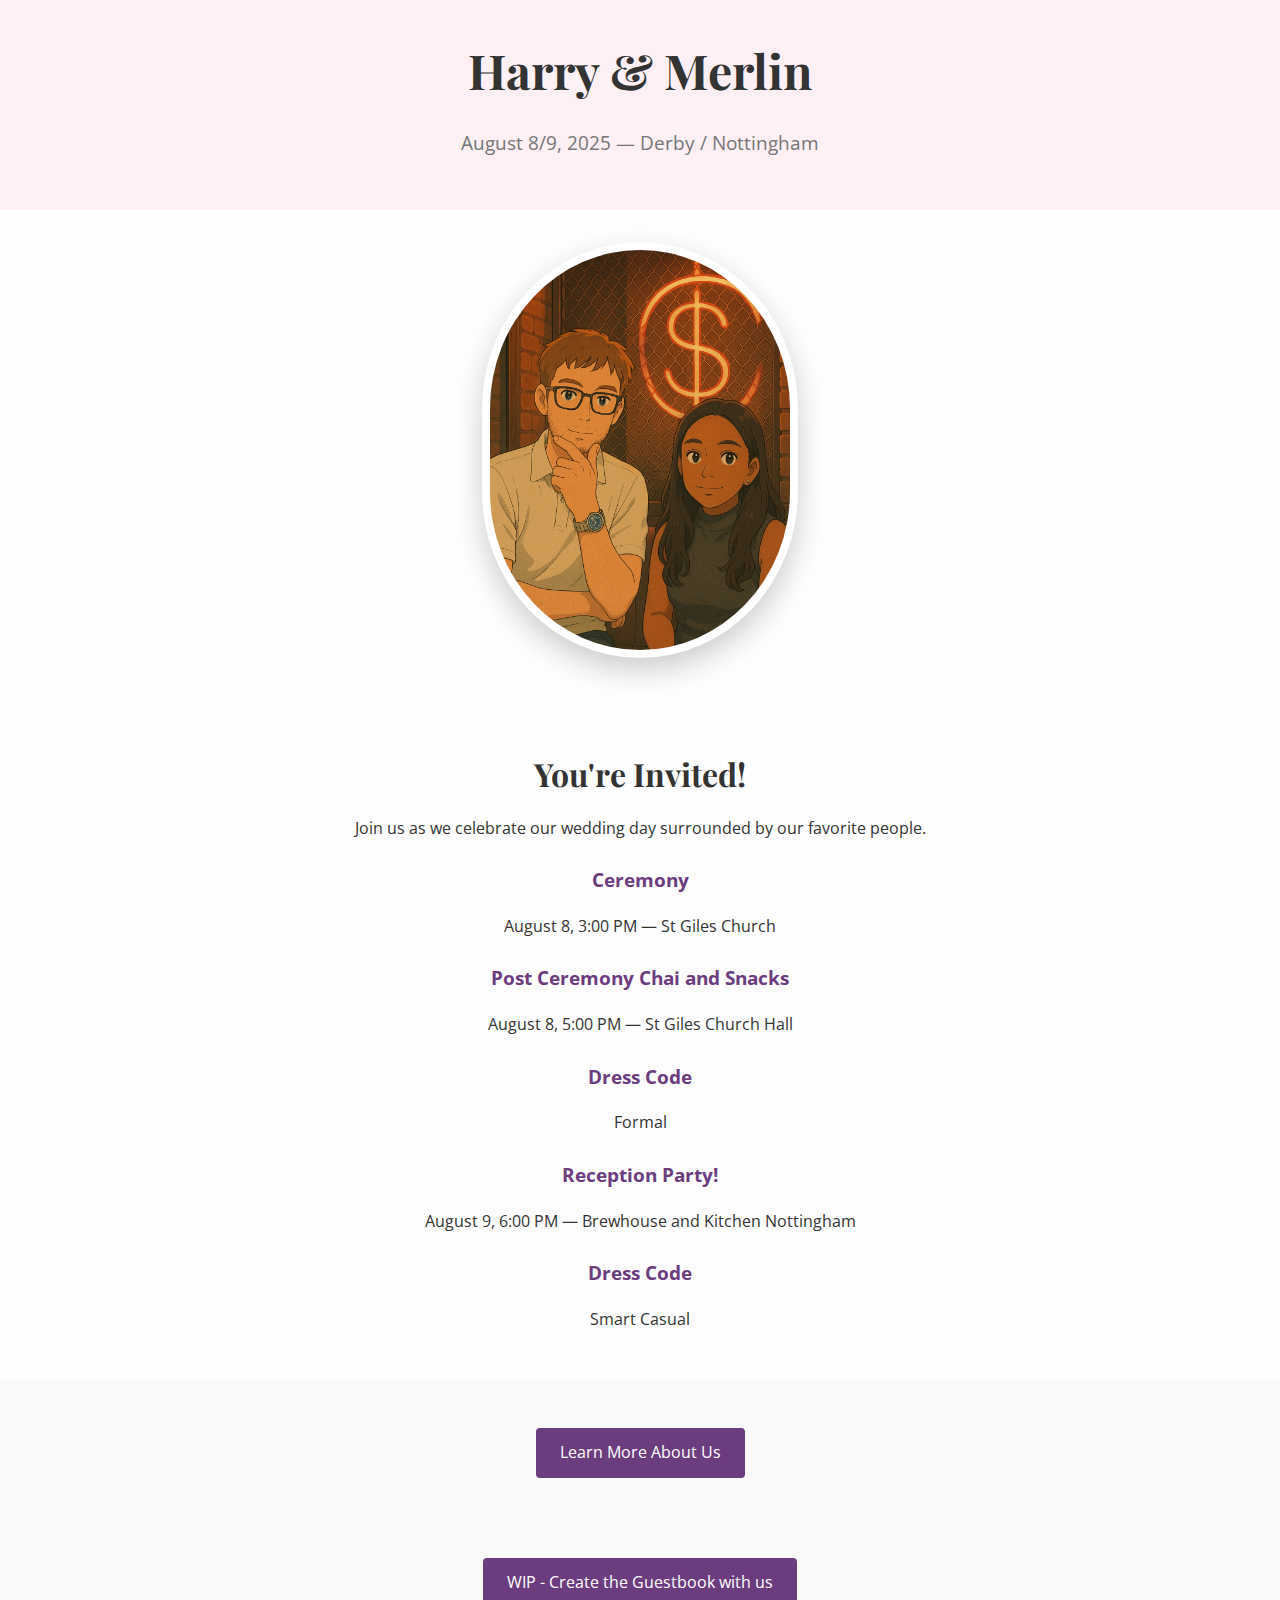
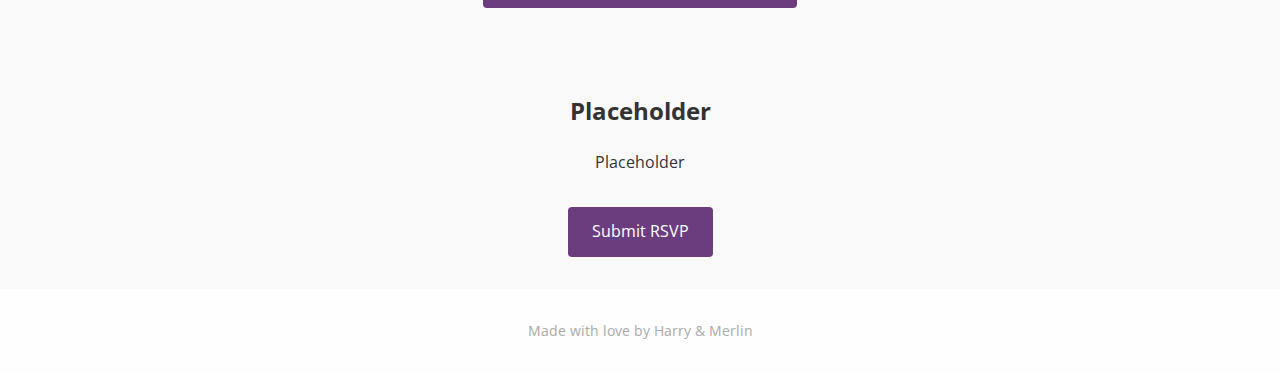
<file: index.html>
<!DOCTYPE html>
<html lang="en">
<head>
  <meta charset="UTF-8" />
  <meta name="viewport" content="width=device-width, initial-scale=1.0"/>
  <title>We're Getting Married!</title>
  <link rel="stylesheet" href="style.css"/>
  <link rel="preconnect" href="https://fonts.googleapis.com">
  <link href="https://fonts.googleapis.com/css2?family=Playfair+Display:wght@600&family=Open+Sans&display=swap" rel="stylesheet">
</head>
<body>
  <header>
    <h1>Harry & Merlin</h1>
    <p class="date">August 8/9, 2025 — Derby / Nottingham</p>
  </header>

  <section class="hero">
    <img src="Harry and Merlin - SG.png" alt="Harry and Merlin" />
  </section>

  <section class="details">
    <h2>You're Invited!</h2>
    <p>Join us as we celebrate our wedding day surrounded by our favorite people.</p>
    
    <div class="info">
      <h3>Ceremony</h3>
      <p>August 8, 3:00 PM — St Giles Church</p>

      <h3>Post Ceremony Chai and Snacks</h3>
      <p>August 8, 5:00 PM — St Giles Church Hall</p>

      <h3>Dress Code</h3>
      <p>Formal</p>

      <h3>Reception Party!</h3>
      <p>August 9, 6:00 PM — Brewhouse and Kitchen Nottingham</p>

      <h3>Dress Code</h3>
      <p>Smart Casual</p>
    </div>
  </section>

  <section class="link">
    <a href="about.html" class="button" target="_blank">Learn More About Us</a>
  </section>

  <section class="link">
    <a href="chatbot.html" class="button" target="_blank">WIP - Create the Guestbook with us</a>
  </section>

  <section class="link">
    <h2>Placeholder</h2>
    <p>Placeholder</p>
    <a href="https://forms.gle/your-form-url" class="button" target="_blank">Submit RSVP</a>
  </section>

  <footer>
    <p>Made with love by Harry & Merlin</p>
  </footer>
</body>
</html>
</file>
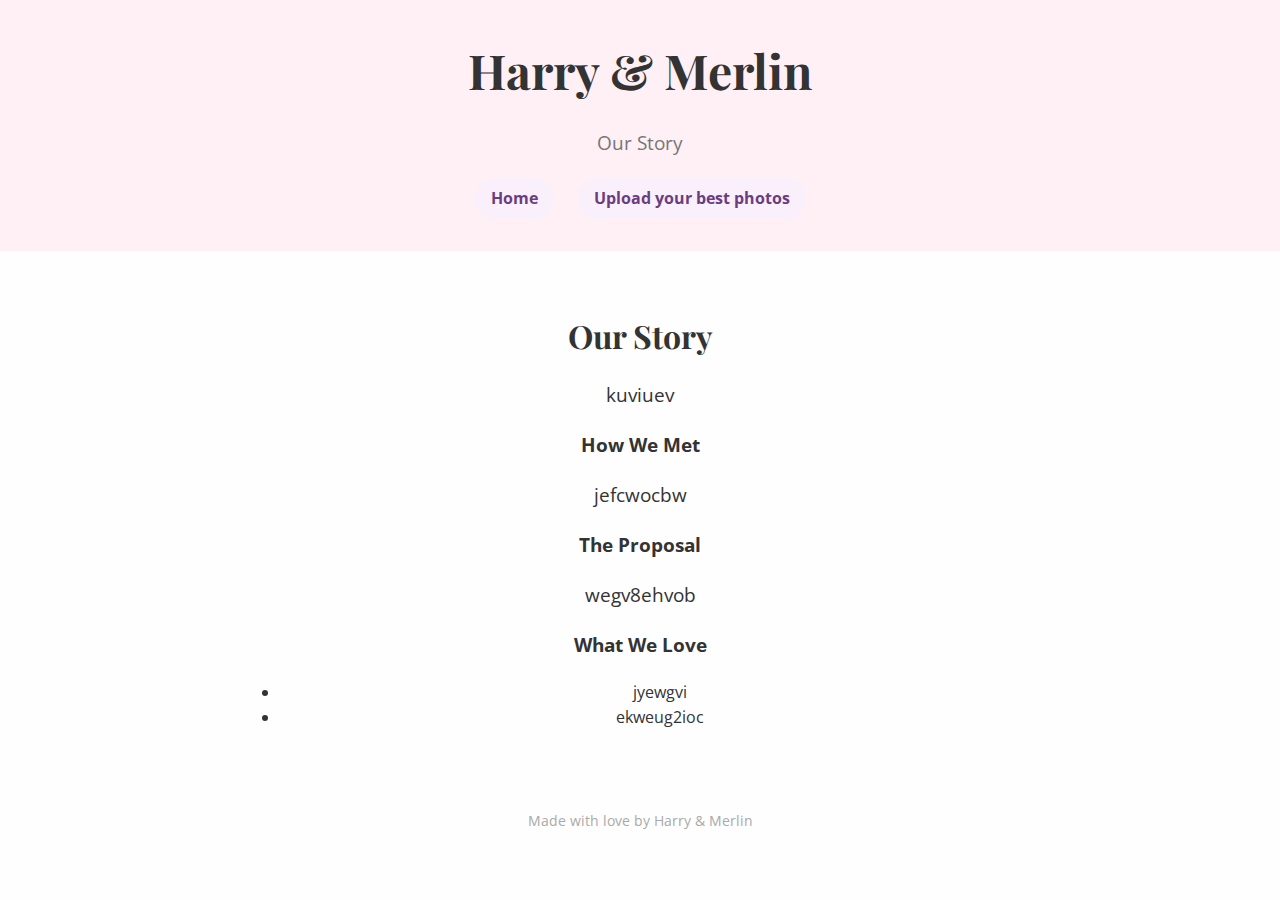
<file: about.html>
<!DOCTYPE html>
<html lang="en">
<head>
  <meta charset="UTF-8" />
  <meta name="viewport" content="width=device-width, initial-scale=1.0"/>
  <title>About Us - Harry & Merlin</title>
  <link rel="stylesheet" href="style.css"/>
  <link rel="preconnect" href="https://fonts.googleapis.com">
  <link href="https://fonts.googleapis.com/css2?family=Playfair+Display:wght@600&family=Open+Sans&display=swap" rel="stylesheet">
</head>
<body>
  <header>
    <h1>Harry & Merlin</h1>
    <p class="date">Our Story</p>

    <nav class="nav-links">
      <a href="index.html">Home</a>
      <a href="photos.html">Upload your best photos</a>
    </nav>
  </header>

  <section class="about">
    <h2>Our Story</h2>
    <p>kuviuev</p>

    <h3>How We Met</h3>
    <p>jefcwocbw</p>

    <h3>The Proposal</h3>
    <p>wegv8ehvob</p>

    <h3>What We Love</h3>
    <ul>
      <li>jyewgvi</li>
      <li>ekweug2ioc</li> 
    </ul>
  </section>

  <footer>
    <p>Made with love by Harry & Merlin</p>
  </footer>
</body>
</html>
</file>
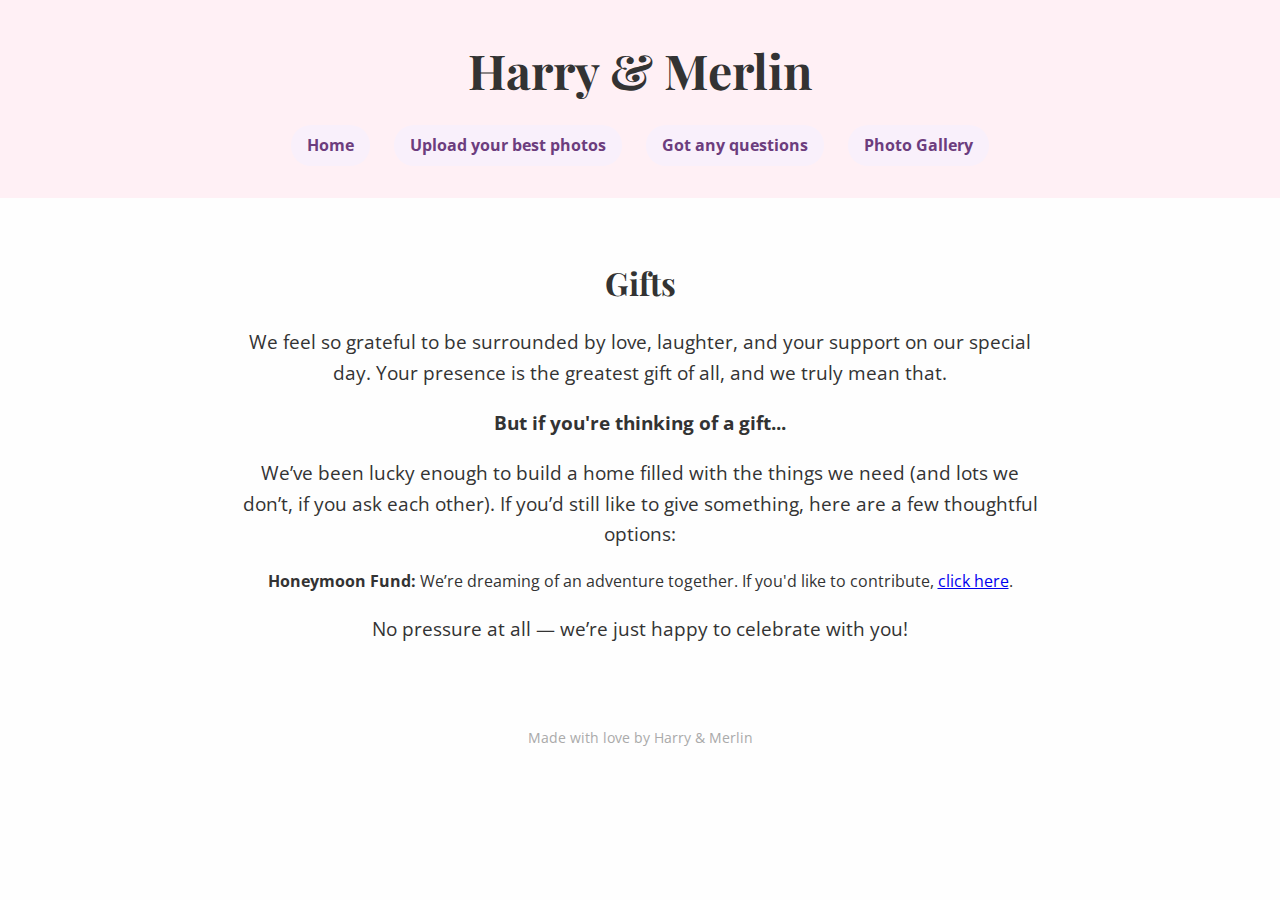
<file: gifts.html>
<!DOCTYPE html>
<html lang="en">
<head>
  <meta charset="UTF-8" />
  <meta name="viewport" content="width=device-width, initial-scale=1.0"/>
  <title>Gifts</title>
  <link rel="stylesheet" href="style.css"/>
  <link rel="icon" href="Photos/Harry and Merlin - SG.png" type="image/png" />
  <link rel="preconnect" href="https://fonts.googleapis.com">
  <link href="https://fonts.googleapis.com/css2?family=Playfair+Display:wght@600&family=Open+Sans&display=swap" rel="stylesheet">
</head>
<body>
  <header>
    <h1>Harry & Merlin</h1>
    <nav class="nav-links">
      <a href="index.html">Home</a>
      <a href="photos.html">Upload your best photos</a>
      <a href="qachatbot.html">Got any questions</a>
      <a href="gallery.html">Photo Gallery</a>
    </nav>
  </header>

  <section class="about">
    <h2>Gifts</h2>
    <p>We feel so grateful to be surrounded by love, laughter, and your support on our special day. Your presence is the greatest gift of all, and we truly mean that.</p>

    <h3>But if you're thinking of a gift...</h3>
    <p>We’ve been lucky enough to build a home filled with the things we need (and lots we don’t, if you ask each other). If you’d still like to give something, here are a few thoughtful options:</p>

    <strong>Honeymoon Fund:</strong> We’re dreaming of an adventure together. If you'd like to contribute, <a href="https://example.com/honeymoonfund" target="_blank">click here</a>.

    <p>No pressure at all — we’re just happy to celebrate with you!</p>
  </section>

  <footer>
    <p>Made with love by Harry & Merlin</p>
  </footer>
</body>
</html>
</file>
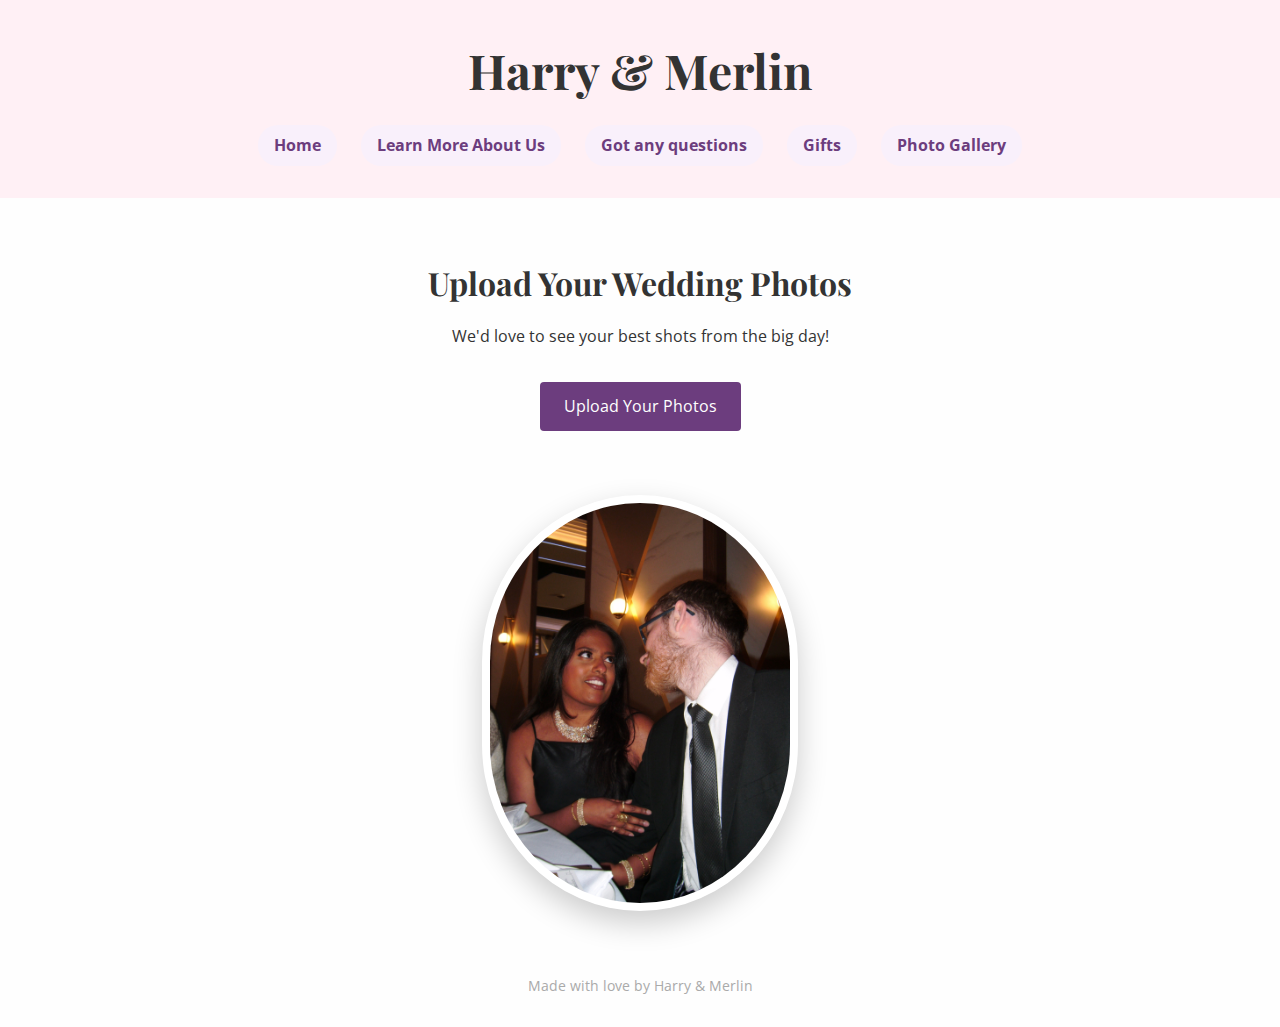
<file: photos.html>
<!DOCTYPE html>
<html lang="en">
<head>
  <meta charset="UTF-8" />
  <meta name="viewport" content="width=device-width, initial-scale=1.0"/>
  <title>Upload the Pics!</title>
  <link rel="stylesheet" href="style.css"/>
  <link rel="icon" href="Photos/Harry and Merlin - SG.png" type="image/png" />
  <link rel="preconnect" href="https://fonts.googleapis.com">
  <link href="https://fonts.googleapis.com/css2?family=Playfair+Display:wght@600&family=Open+Sans&display=swap" rel="stylesheet">
</head>
<body>
  <header>
    <h1>Harry & Merlin</h1>

    <nav class="nav-links">
      <a href="index.html">Home</a>
      <a href="about.html">Learn More About Us</a>
      <a href="qachatbot.html">Got any questions</a>
      <a href="gifts.html">Gifts</a>
      <a href="gallery.html">Photo Gallery</a>
    </nav>
  </header>
  
  <section class="details">
    <h2>Upload Your Wedding Photos</h2>
    <p>We'd love to see your best shots from the big day!</p>
    <a href="https://www.dropbox.com/request/4NglqoOLpnYPpWj00BeI" target="_blank" class="button">Upload Your Photos</a>
  </section>

  <section class="hero">
    <img src="Photos/Formal Wedding.jpg" alt="Harry and Merlin" />
  </section>
</body>

<footer>
  <p>Made with love by Harry & Merlin</p>
</footer>
</html>
</file>
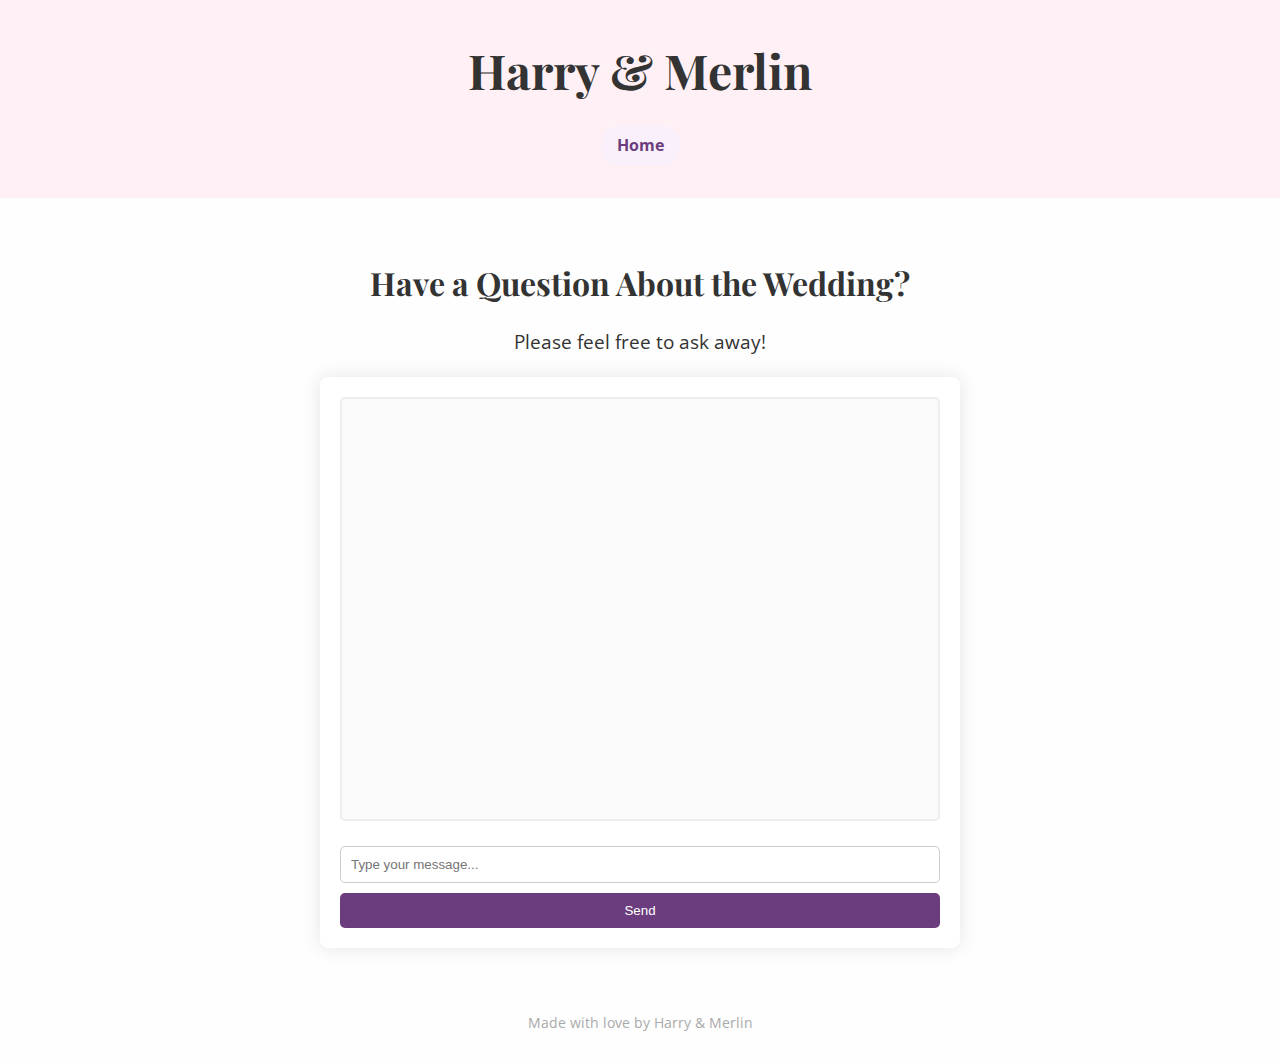
<file: QAChatBot.html>
<!DOCTYPE html>
<html lang="en">
<head>
  <meta charset="UTF-8" />
  <meta name="viewport" content="width=device-width, initial-scale=1.0"/>
  <title>Wedding Q&A Chatbot</title>
  <link rel="stylesheet" href="style.css"/>
  <link rel="icon" href="Photos/Harry and Merlin - SG.png" type="image/png" />
  <link rel="preconnect" href="https://fonts.googleapis.com">
  <link href="https://fonts.googleapis.com/css2?family=Playfair+Display:wght@600&family=Open+Sans&display=swap" rel="stylesheet">
</head>
<body>
  <header>
    <h1>Harry & Merlin</h1>
    <nav class="nav-links">
      <a href="index.html">Home</a>
    </nav>
  </header>

  <section class="about">
    <h2>Have a Question About the Wedding?</h2>
    <p>Please feel free to ask away!</p>

    <div class="chatbox-container">
      <div id="chat-box"></div>
      <input type="text" id="user-input" placeholder="Type your message..." />
      <button id="send-btn" onclick="sendMessage()">Send</button>
    </div>
  </section>

  <footer>
    <p>Made with love by Harry & Merlin</p>
  </footer>

  <script src="scriptQA.js"></script>
</body>
</html>
</file>
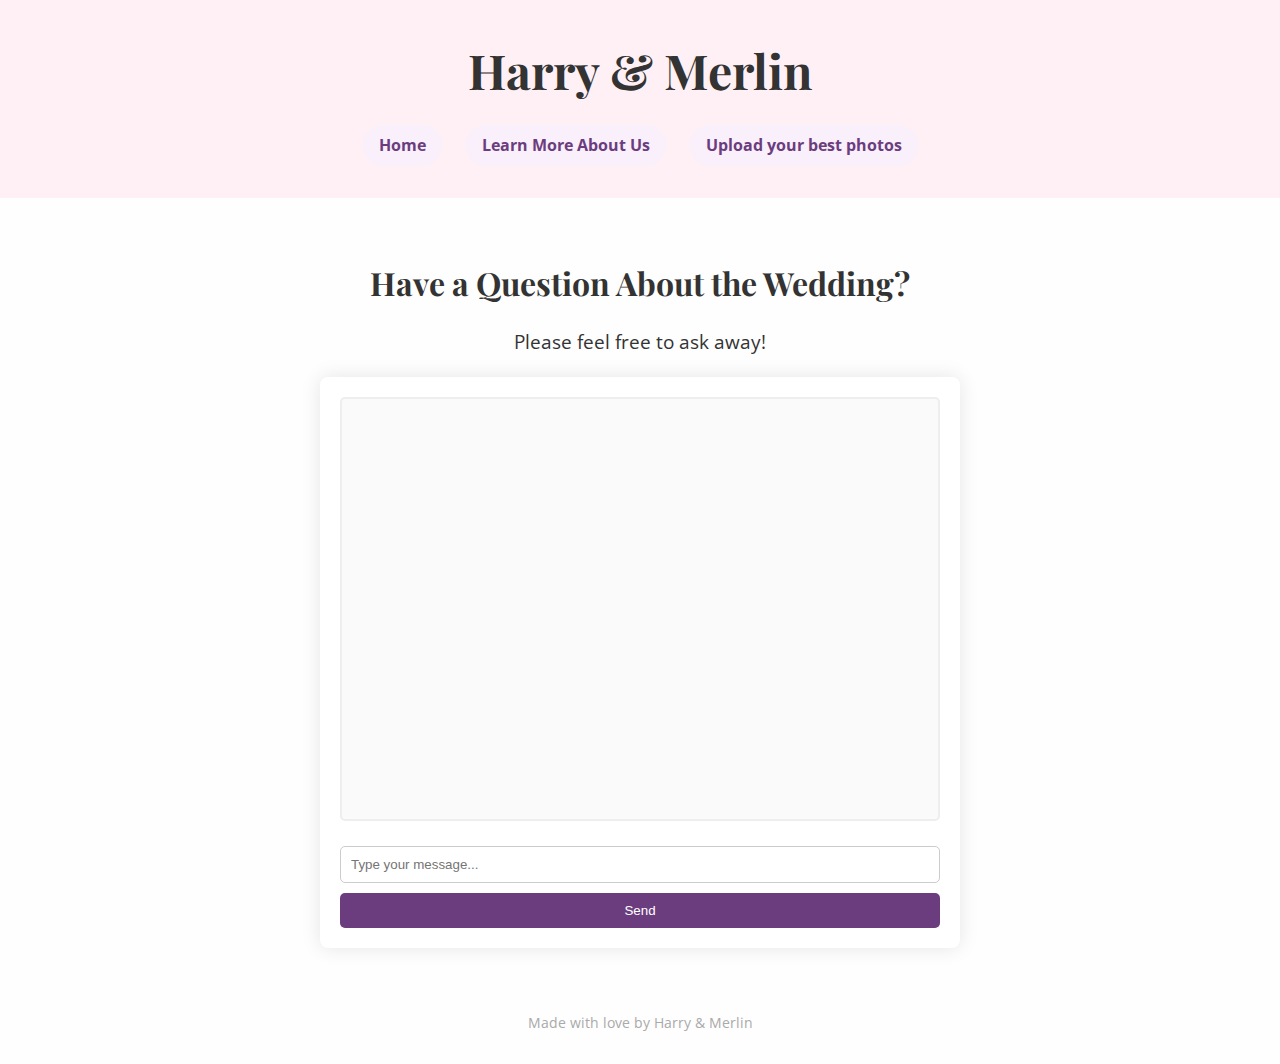
<file: qachatbot.html>
<!DOCTYPE html>
<html lang="en">
<head>
  <meta charset="UTF-8" />
  <meta name="viewport" content="width=device-width, initial-scale=1.0"/>
  <title>Wedding Q&A Chatbot</title>
  <link rel="stylesheet" href="style.css"/>
  <link rel="icon" href="Photos/Harry and Merlin - SG.png" type="image/png" />
  <link rel="preconnect" href="https://fonts.googleapis.com">
  <link href="https://fonts.googleapis.com/css2?family=Playfair+Display:wght@600&family=Open+Sans&display=swap" rel="stylesheet">
</head>
<body>
  <header>
    <h1>Harry & Merlin</h1>
    <nav class="nav-links">
      <a href="index.html">Home</a>
      <a href="about.html">Learn More About Us</a>
      <a href="photos.html">Upload your best photos</a>
    </nav>
  </header>

  <section class="about">
    <h2>Have a Question About the Wedding?</h2>
    <p>Please feel free to ask away!</p>

    <div class="chatbox-container">
      <div id="chat-box"></div>
      <input type="text" id="user-input" placeholder="Type your message..." />
      <button id="send-btn" onclick="sendMessage()">Send</button>
    </div>
  </section>

  <footer>
    <p>Made with love by Harry & Merlin</p>
  </footer>

  <script src="scriptQA.js"></script>
</body>
</html>
</file>
<file: style.css>
/* Global Styles */
body {
  font-family: 'Open Sans', sans-serif;
  margin: 0;
  background: #fefefe;
  color: #333;
  line-height: 1.6;
}

header {
  text-align: center;
  padding: 2rem;
  background-color: #fff0f5;
}

header h1 {
  font-family: 'Playfair Display', serif;
  font-size: 3rem;
  margin: 0;
}

header .date {
  font-size: 1.2rem;
  color: #777;
}

.hero img {
  display: block;
  margin: 2rem auto;
  width: 300px;
  height: 400px;
  object-fit: cover;
  border-radius: 50% / 40%;
  border: 8px solid #fff;
  box-shadow: 0 12px 30px rgba(0, 0, 0, 0.2);
  background-color: #fff;
}

.details {
  padding: 2rem;
  max-width: 700px;
  margin: auto;
  text-align: center;
}

.details h2 {
  font-family: 'Playfair Display', serif;
  font-size: 2rem;
  margin-bottom: 1rem;
}

.info h3 {
  margin-top: 1.5rem;
  color: #6c3d7e;
}

.link {
  text-align: center;
  padding: 2rem;
  background-color: #f9f9f9;
}

.button {
  display: inline-block;
  background-color: #6c3d7e;
  color: white;
  padding: 0.75rem 1.5rem;
  text-decoration: none;
  border-radius: 4px;
  margin-top: 1rem;
}

footer {
  text-align: center;
  padding: 1rem;
  font-size: 0.9rem;
  color: #aaa;
}

/* About Section */
.about {
  padding: 2rem;
  max-width: 800px;  /* Optional: adjust max-width to your preference */
  margin: 0 auto;  /* This centers the section horizontally */
  text-align: center; /* Centers the text */
}

.about h2 {
  font-family: 'Playfair Display', serif;
  font-size: 2rem;
  margin-bottom: 1rem;
}

.about p, .about h3 {
  font-size: 1.2rem; /* Adjust font size for better readability */
  line-height: 1.6; /* Optional: line height for better spacing between lines */
}

/* Chatbot Styles */
.chatbox-overlay {
  display: flex;
  position: fixed;
  top: 0;
  left: 0;
  right: 0;
  bottom: 0;
  background-color: rgba(0, 0, 0, 0.6); /* Semi-transparent black */
  z-index: 9999;
  justify-content: center;
  align-items: center;
}

.chatbox-container {
  background-color: white;
  border-radius: 8px;
  width: 100%;
  max-width: 600px;
  margin: 0 auto;
  padding: 20px;
  box-shadow: 0 0 20px rgba(0, 0, 0, 0.1);
}

#chat-box {
  height: 400px;
  overflow-y: auto;
  border: 2px solid #eee;
  border-radius: 5px;
  padding: 10px;
  background-color: #fafafa;
  margin-bottom: 15px;
}

#user-input,
#send-btn {
  width: 100%;
  box-sizing: border-box; /* ✅ This fixes the alignment issue */
}

#user-input {
  padding: 10px;
  margin-top: 10px;
  border: 1px solid #ccc;
  border-radius: 5px;
}

#send-btn {
  padding: 10px;
  background-color: #6c3d7e;
  color: white;
  border: none;
  border-radius: 5px;
  margin-top: 10px;
  cursor: pointer;
}

#send-btn:hover {
  background-color: #5a3163;
}

/* Chatbot Button Styling */
#chatbot-btn {
  background-color: #6c3d7e;
  color: white;
  padding: 10px 20px;
  border: none;
  border-radius: 5px;
  cursor: pointer;
  position: fixed;
  bottom: 20px;
  right: 20px;
  z-index: 10000;
}

#chatbot-btn:hover {
  background-color: #5a3163;
}

/* Navigation Links inside Header */
.nav-links {
  margin-top: 1rem;
  display: flex;
  justify-content: center;
  gap: 1.5rem;
  flex-wrap: wrap;
}

.nav-links a {
  text-decoration: none;
  font-weight: bold;
  color: #6c3d7e;
  background-color: #f9f0fb;
  padding: 0.5rem 1rem;
  border-radius: 20px;
  transition: background-color 0.3s ease;
}

.nav-links a:hover {
  background-color: #e5d0ec;
}

.video {
  text-align: center;
  padding: 2rem;
  background-color: #f9f9f9;
}

.video-container {
  position: relative;
  padding-bottom: 56.25%; /* 16:9 aspect ratio */
  height: 0;
  overflow: hidden;
  max-width: 800px;
  margin: 0 auto; /* centers the container */
}

.video-container iframe {
  position: absolute;
  top: 0;
  left: 0;
  width: 100%;
  height: 100%;
  border: none;
}

.instagram-wrapper {
  display: flex;
  justify-content: center;
  max-width: 400px;
  margin: 0 auto;
}
</file>
